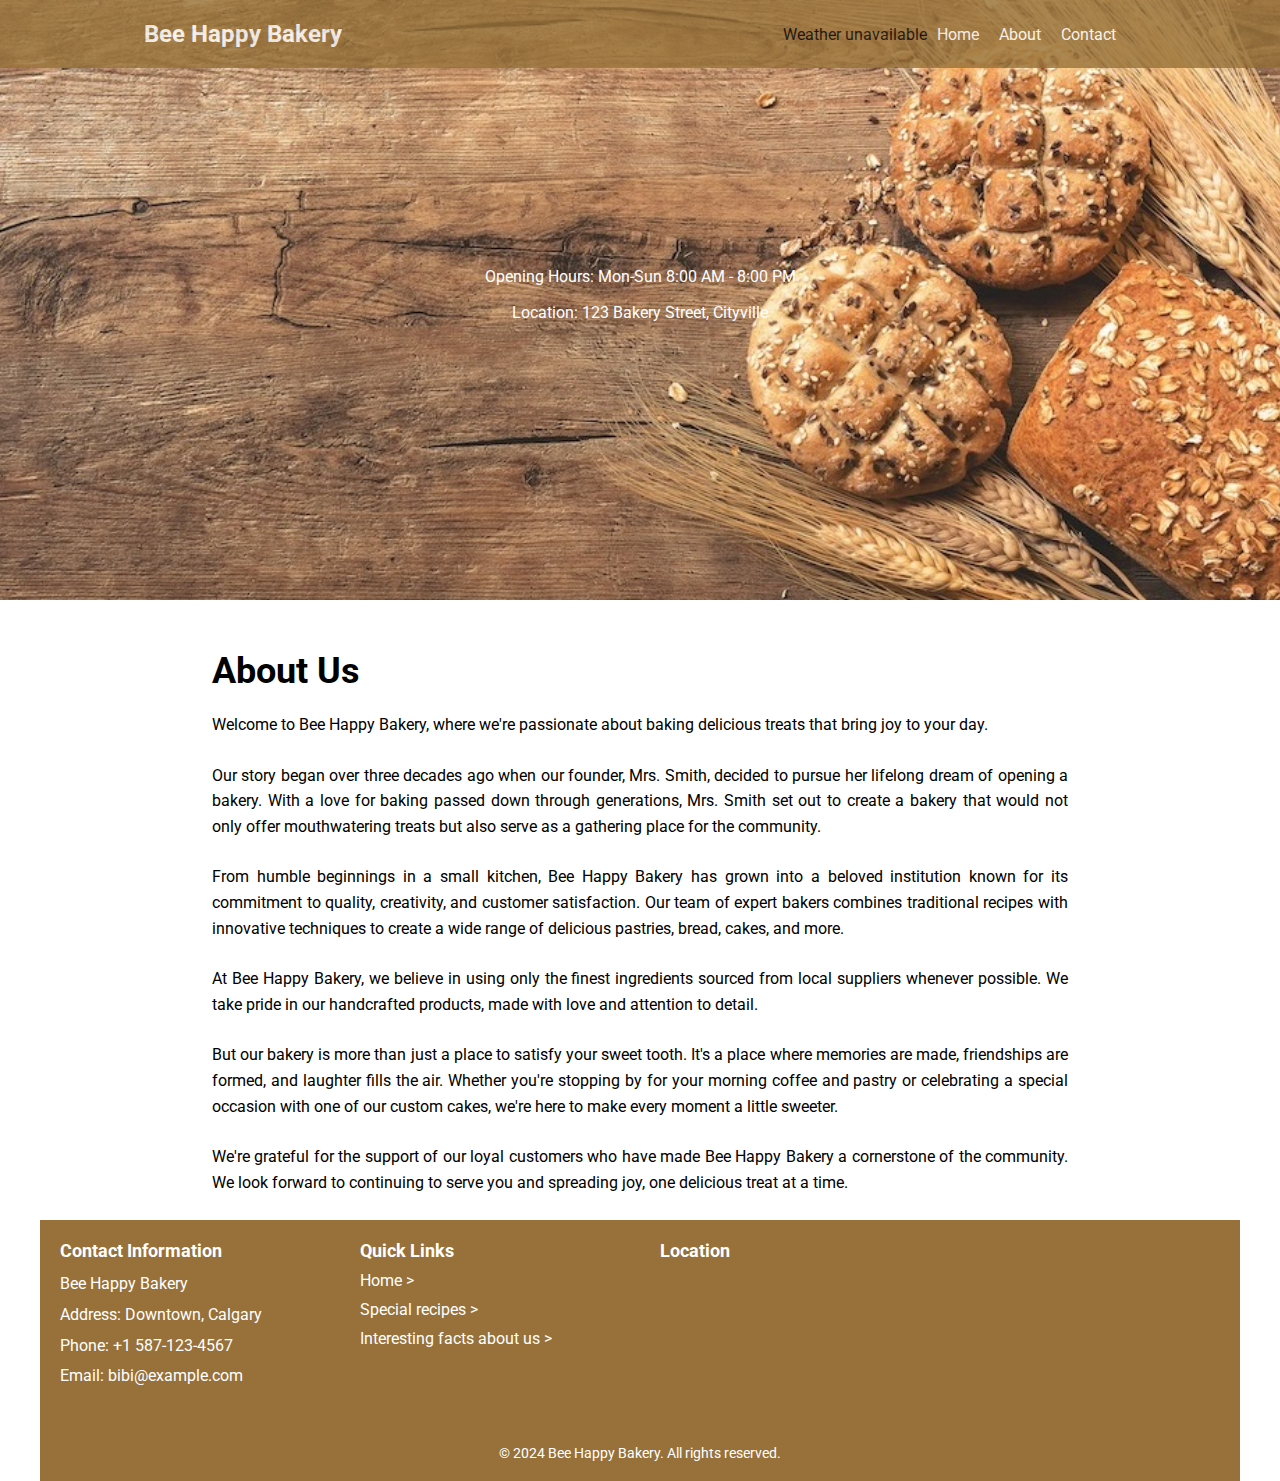
<file: about.html>
<!DOCTYPE html>
<html lang="en">
<head>
    <meta charset="UTF-8">
    <meta name="viewport" content="width=device-width, initial-scale=1.0">
    <title>Bee Happy Bakery</title>
    <link rel="stylesheet" href="styles/style2.css">
</head>
<body>

<header>
    <nav>
        <div class="logo">Bee Happy Bakery</div>
        <ul>
        <div class="weather-info">Loading...</div>
            <li><a href="index.html" tabindex="0">Home</a></li>
            <li><a href="about.html" tabindex="1">About</a></li>
            <li class="dropdown">
                <a href="#" tabindex="2">Contact</a>
                <div class="dropdown-content">
                    <a href="#" onclick="showPopup('Phone')" tabindex="3">Phone</a>
                    <a href="#" onclick="showPopup('Email')" tabindex="4">Email</a>
                    <a href="#" onclick="showPopup('Address')" tabindex="5">Address</a>
                    <a href="contact.html" tabindex="6">Contact form</a>
                </div>
            </li>
        </ul>
    </nav>
    <div class="hero-banner">
        <div class="overlay">
            <p>Opening Hours: Mon-Sun 8:00 AM - 8:00 PM</p>
            <p>Location: 123 Bakery Street, Cityville</p>
        </div>
    </div>
</header>


<section class="container about">
    <h1>About Us</h1>
    <p>Welcome to Bee Happy Bakery, where we're passionate about baking delicious treats that bring joy to your day.</p>
    <p>Our story began over three decades ago when our founder, Mrs. Smith, decided to pursue her lifelong dream of opening a bakery. With a love for baking passed down through generations, Mrs. Smith set out to create a bakery that would not only offer mouthwatering treats but also serve as a gathering place for the community.</p>
    <p>From humble beginnings in a small kitchen, Bee Happy Bakery has grown into a beloved institution known for its commitment to quality, creativity, and customer satisfaction. Our team of expert bakers combines traditional recipes with innovative techniques to create a wide range of delicious pastries, bread, cakes, and more.</p>
    <p>At Bee Happy Bakery, we believe in using only the finest ingredients sourced from local suppliers whenever possible. We take pride in our handcrafted products, made with love and attention to detail.</p>
    <p>But our bakery is more than just a place to satisfy your sweet tooth. It's a place where memories are made, friendships are formed, and laughter fills the air. Whether you're stopping by for your morning coffee and pastry or celebrating a special occasion with one of our custom cakes, we're here to make every moment a little sweeter.</p>
    <p>We're grateful for the support of our loyal customers who have made Bee Happy Bakery a cornerstone of the community. We look forward to continuing to serve you and spreading joy, one delicious treat at a time.</p>
</section>


<section class="container footer-container">
  <div class="footer">
      <div class="footer-column info">
          <h3>Contact Information</h3>
          <p>Bee Happy Bakery</p>
          <p>Address: Downtown, Calgary</p>
          <p>Phone: +1 587-123-4567</p>
          <p>Email: bibi@example.com</p>
      </div>
      <div class="footer-column links">
          <h3>Quick Links</h3>
          <ul>
              <li><a href="#">Home ></a></li>
              <li><a href="#">Special recipes ></a></li>
              <li><a href="#">Interesting facts about us ></a></li>
          </ul>
      </div>
      <div class="footer-column map-container">
          <h3>Location</h3>
          <div class="footer-map">
              <iframe src="https://www.google.com/maps/embed?pb=!1m18!1m12!1m3!1d20065.808264871608!2d-114.06806749999998!3d51.04891405!2m3!1f0!2f0!3f0!3m2!1i1024!2i768!4f13.1!3m3!1m2!1s0x53716ffb86200597%3A0x10c42af1e7df241e!2z7JWM67KE7YOAIOy6mOqxsOumrCDri6TsmrTtg4DsmrQ!5e0!3m2!1sko!2sca!4v1710961677762!5m2!1sko!2sca"
                class="map-iframe" frameborder="0" style="border: 0" allowfullscreen="" aria-hidden="false" tabindex="0"></iframe>
          </div>
      </div>
  </div>
  <div class="footer-bottom">
      &copy; 2024 Bee Happy Bakery. All rights reserved.
  </div>
</section>

<script src="assets/scripts.js"></script>

</body>
</html>
</file>
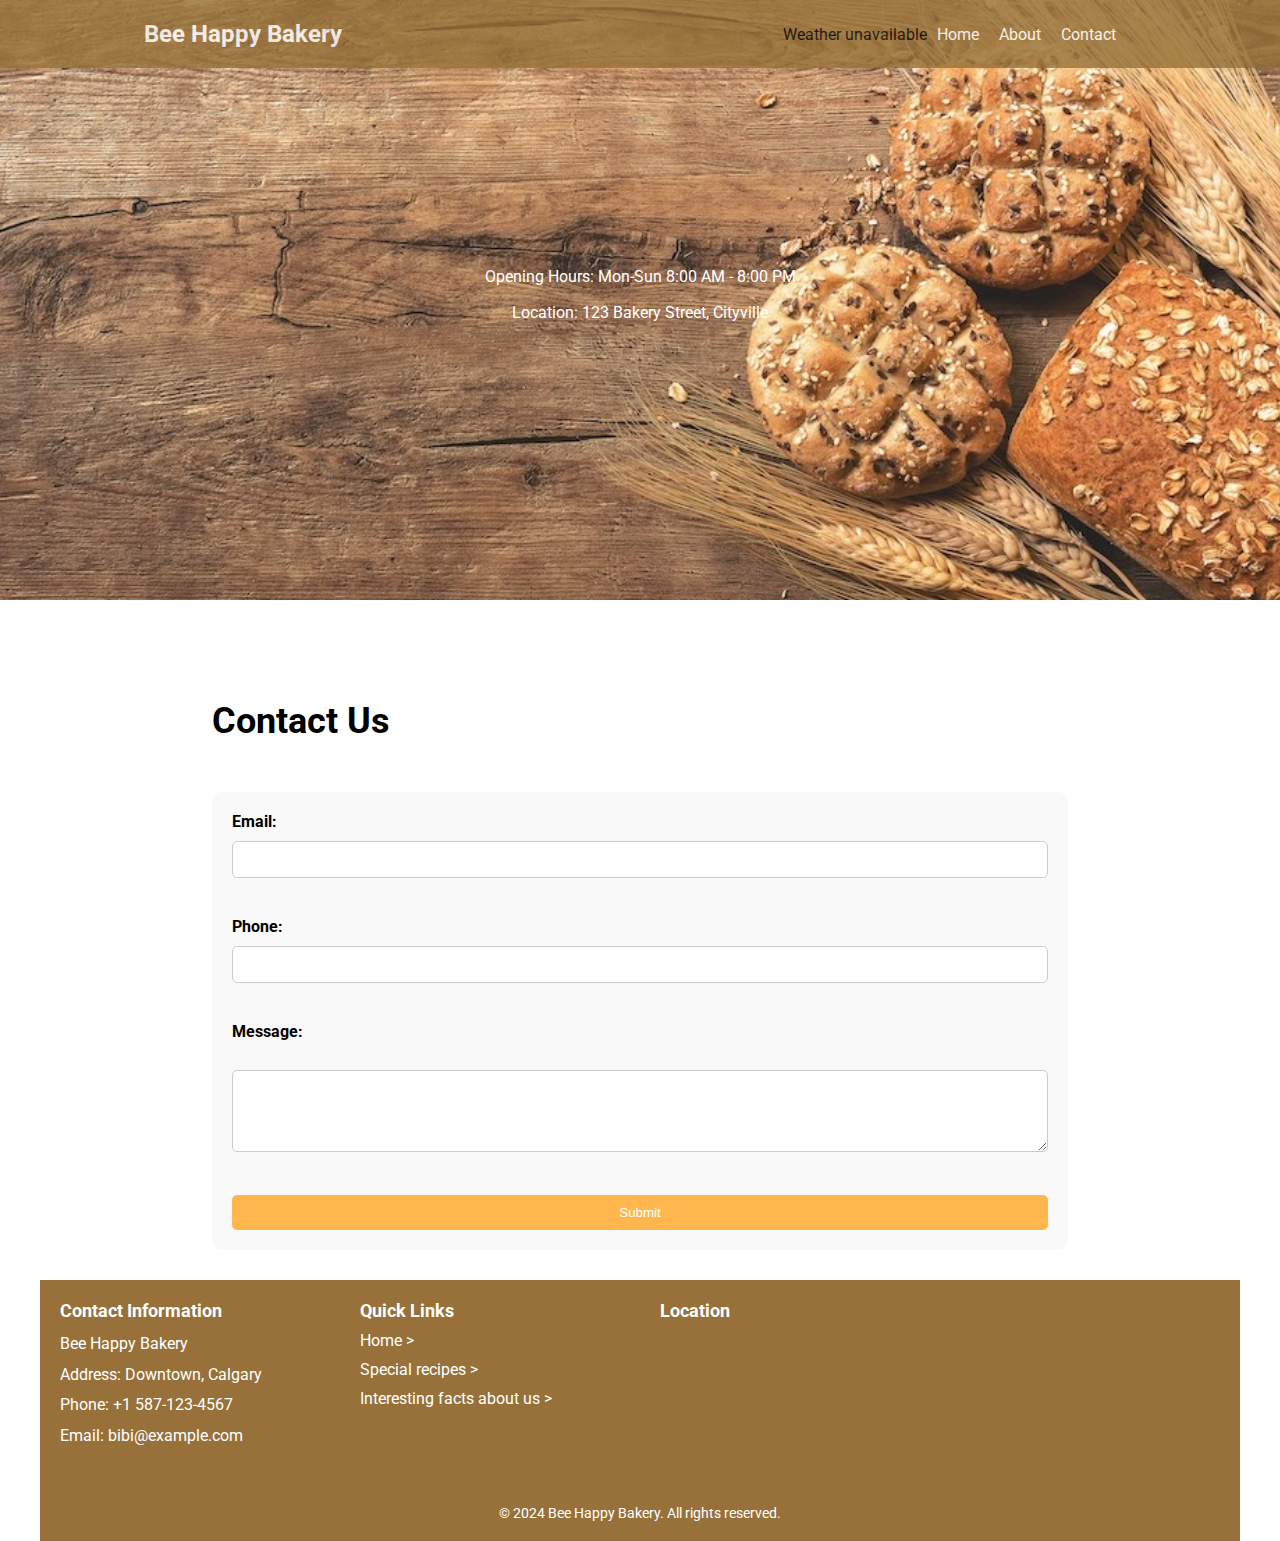
<file: contact.html>
<!DOCTYPE html>
<html lang="en">
<head>
    <meta charset="UTF-8">
    <meta name="viewport" content="width=device-width, initial-scale=1.0">
    <title>Bee Happy Bakery</title>
    <link rel="stylesheet" href="styles/style2.css">
</head>
<body>

<header>
    <nav>
        <div class="logo">Bee Happy Bakery</div>
        <ul>
        <div class="weather-info">Loading...</div>
            <li><a href="index.html" tabindex="0">Home</a></li>
            <li><a href="about.html" tabindex="1">About</a></li>
            <li class="dropdown">
                <a href="#" tabindex="2">Contact</a>
                <div class="dropdown-content">
                    <a href="#" onclick="showPopup('Phone')" tabindex="3">Phone</a>
                    <a href="#" onclick="showPopup('Email')" tabindex="4">Email</a>
                    <a href="#" onclick="showPopup('Address')" tabindex="5">Address</a>
                    <a href="contact.html" tabindex="6">Contact form</a>
                </div>
            </li>
        </ul>
    </nav>
    <div class="hero-banner">
        <div class="overlay">
            <p>Opening Hours: Mon-Sun 8:00 AM - 8:00 PM</p>
            <p>Location: 123 Bakery Street, Cityville</p>
        </div>
    </div>
</header>


<section class="container form">
    <div class="formWrapper">

        <h1>Contact Us</h1>
        <form action="#" method="post">
            <label for="email">Email:</label>
            <input type="email" id="email" name="email" required><br><br>
            
            <label for="phone">Phone:</label>
            <input type="tel" id="phone" name="phone" required><br><br>
            
            <label for="message">Message:</label><br>
            <textarea id="message" name="message" rows="4" required></textarea><br><br>
            
            <input type="submit" value="Submit">
        </form>
    </div>
</section>


<section class="container footer-container">
  <div class="footer">
      <div class="footer-column info">
          <h3>Contact Information</h3>
          <p>Bee Happy Bakery</p>
          <p>Address: Downtown, Calgary</p>
          <p>Phone: +1 587-123-4567</p>
          <p>Email: bibi@example.com</p>
      </div>
      <div class="footer-column links">
          <h3>Quick Links</h3>
          <ul>
              <li><a href="#">Home ></a></li>
              <li><a href="#">Special recipes ></a></li>
              <li><a href="#">Interesting facts about us ></a></li>
          </ul>
      </div>
      <div class="footer-column map-container">
          <h3>Location</h3>
          <div class="footer-map">
              <iframe src="https://www.google.com/maps/embed?pb=!1m18!1m12!1m3!1d20065.808264871608!2d-114.06806749999998!3d51.04891405!2m3!1f0!2f0!3f0!3m2!1i1024!2i768!4f13.1!3m3!1m2!1s0x53716ffb86200597%3A0x10c42af1e7df241e!2z7JWM67KE7YOAIOy6mOqxsOumrCDri6TsmrTtg4DsmrQ!5e0!3m2!1sko!2sca!4v1710961677762!5m2!1sko!2sca"
                class="map-iframe" frameborder="0" style="border: 0" allowfullscreen="" aria-hidden="false" tabindex="0"></iframe>
          </div>
      </div>
  </div>
  <div class="footer-bottom">
      &copy; 2024 Bee Happy Bakery. All rights reserved.
  </div>
</section>

<script src="assets/scripts.js"></script>

</body>
</html>
</file>
<file: styles/style2.css>
@import url("https://fonts.googleapis.com/css2?family=Roboto:wght@400;700&display=swap");

/* Color scheme */
:root {
  --primary-color: #977139; /* Main orange color */
  --secondary-color: #6D4C41; /* Brown color */
  --background-color: #FFFFFF; /* White color */
  --text-color: #333333; /* Dark gray color */
}

/* Reset some default styles */
* {
  margin: 0;
  padding: 0;
  box-sizing: border-box;
}


body {
  font-family: 'Roboto', sans-serif; /* Apply Google Font to all text */
}

/* Header styles */
header {
  display: flex;
  flex-direction: column;
  position: relative;
  z-index: 1000;
  height: 600px;
}
.logo {
  font-size: 24px;
  font-weight: bold; /* Add font weight for better visibility */
  padding-left: 10%;
  color: var(--background-color);
}
nav {
  width: 100%;
  background-color: var(--primary-color);
  padding: 20px;
  display: flex;
  justify-content: space-between;
  align-items: center;
  position: fixed;
  opacity: 0.8;
}


ul {
  list-style-type: none;
  display: flex;
  justify-content: flex-end;
  padding-right: 10%;
  align-items: center;
}

ul li {
  margin-right: 20px;
}

ul li a {
  text-decoration: none;
  color: #120000; /* Set text color to white */
  color: var(--background-color);
}
ul li a:hover {
  color: var(--secondary-color);
}

.dropdown {
  position: relative;

}

.dropdown-content {
  display: none;
  position: absolute;
  background-color: var(--primary-color);
  min-width: 120px;
  z-index: 1;
}

.dropdown-content a {
  padding: 12px 16px;
  display: block;
  text-decoration: none;
  color: var(--background-color);
  transition: background-color 0.3s ease;
}
.dropdown-content a:hover {
  background-color: var(--secondary-color);
  color: #120000;
}

.dropdown:hover .dropdown-content {
  display: block;
}

/* Hero banner styles */
.hero-banner {
  flex: 1;
  background-image: url('../assets/hero.jpg');
  background-size: cover;
  height: 800px; /* Add a fixed height */
  display: flex;
  justify-content: center;
  align-items: center;
}

.overlay {
  text-align: center;
  color: #fff;
}

.overlay p {
  margin-bottom: 10px;
}

/* Content section styles */
.content {
  padding: 50px 20px;
  display: flex;
  align-items: center;
}

.content-image {
  width: 40%;
  margin-right: 20px;
}

.content-text {
  width: 60%;
}

.content h2 {
  font-size: 32px;
  margin-bottom: 20px;
}

.content p {
  margin-bottom: 20px;
}


#more h2 {
  font-family: 'Madimi One', sans-serif;
  font-weight: 400;
  font-style: normal;
}

#more {
  display: none;
}

/* Button styles */
button {
  padding: 10px 20px;
  background-color: var(--secondary-color);
  color: white;
  border: none;
  border-radius: 5px;
  cursor: pointer;
  transition: background-color 0.3s;
}

button:hover {
  background-color: var(--secondary-color);
}


/* Accordion styles */
.accordion-container {
  max-width: 800px;
}

.accordion {
  background-color: var(--secondary-color);
  color: var(--background-color);
  cursor: pointer;
  padding: 18px;
  width: 100%;
  border: none;
  text-align: left;
  outline: none;
  transition: background-color 0.3s ease;
  margin-bottom: 10px; /* Add margin-bottom */
}

.accordion.active, .accordion:hover {
  background-color: #8D6E63;
}

.panel {
  padding: 18px; /* Adjust padding */
  display: none;
  background-color: var(--background-color);
  overflow: hidden;
  margin-bottom: 10px; /* Add margin-bottom */
}

.panel p {
  margin-top: 0;
}

.panel.show {
  display: block;
}

/* Footer styles */
.about {
  width: 70%;
  text-align: justify;
  text-justify: inter-word;
}
.container {
  max-width: 1200px; /* Set maximum width for the content */
  margin: 0 auto; /* Center the content horizontally */
  padding: 0 20px; /* Add padding to the sides */
}
h1 {
  font-size: 36px; /* Larger font size for headings */
  margin-bottom: 20px; /* Add space below the heading */
  margin-top: 50px;
}

p {
  font-size: 16px; /* Standard font size for paragraphs */
  line-height: 1.6; /* Set line height for better readability */
  margin-bottom: 25px; /* Add space below each paragraph */
}
.footer-container {
  background-color: var(--primary-color);
  color: var(--background-color);
  padding: 20px;
}

.footer {
  display: flex;
  flex-wrap: wrap;
  justify-content: space-between;
}

.footer-column {
  flex: 1;
  margin-right: 20px;
}

.footer-column:last-child {
  margin-right: 0;
}

.footer-column h3 {
  font-size: 18px;
  margin-bottom: 10px;
}

.footer-column p {
  margin: 5px 0;
}

.footer-column ul {
  list-style-type: none;
  padding: 0;
}

.footer-column ul li {
  margin-bottom: 5px;
}

.footer-column ul li a {
  text-decoration: none;
  color: var(--background-color);
}

.footer-column ul li a:hover {
  color: var(--secondary-color);
}

.footer-map {
  margin-top: 10px;
}

.footer-bottom {
  margin-top: 20px;
  text-align: center;
  font-size: 14px;
}

.map-iframe {
  width: 100%;
}

.footer-column.map-container {
  flex: 2; /* Takes up twice as much space as the other columns */
  min-width: 300px;

}

.links ul {
  padding: 0;
  flex-direction: column;
  justify-content: start;
  align-items: start;
  flex:1;
}

.links ul li {
  margin-bottom: 10px; /* Add margin-bottom for spacing */
}

/* Try Your Luck section styles */
.try-your-luck {
  max-width: 800px;
  text-align: center;
}

.try-your-luck h2 {
  font-size: 24px;
  margin-bottom: 20px;
}

.card {
  display: inline-block;
  width: 200px;
  height: 300px;
  margin: 0 20px;
  perspective: 1000px;
  cursor: pointer;
}

.card-inner {
  width: 100%;
  height: 100%;
  transition: transform 0.5s;
  transform-style: preserve-3d;
}



.card-front, .card-back {
  width: 100%;
  height: 100%;
  position: absolute;
  backface-visibility: hidden;
}

.card-front {
  background-color: #f9f9f9;
  display: flex;
  justify-content: center;
  align-items: center;
}

.card-back {
  background-color: #ccc;
  transform: rotateY(180deg);
  display: flex;
  justify-content: center;
  align-items: center;
}

.card img {
  width: 100%; /* Ensure image fills the card */
  height: 100%; /* Ensure image fills the card */
  object-fit: cover; /* Maintain aspect ratio */
}

.card p {
  font-size: 18px;
}

.flipped .card-inner {
  transform: rotateY(180deg);
}

.card-flip .card-inner {
  transform: rotateY(180deg);
}

/* Adjust width of sections */
.content,
.try-your-luck,
.accordion-container
{
    width: 80%;
    margin: 0 auto 90px auto; /* Center the sections horizontally */
    max-width: 1200px; /* Optionally set a max-width */
}



/* contact form */

/* Add styles for the contact form */
.form {
  width: 70%;
}
.formWrapper {
  display: flex;
  flex-direction: column;
  margin-top: 50px;
  width: 100%;
  justify-content: center;
  
}
form {
  margin-top: 30px; /* Add space above the form */
  margin-bottom: 30px; /* Add space below the form */
  padding: 20px; /* Add padding to the form */
  background-color: #f9f9f9; /* Light gray background color */
  border-radius: 10px; /* Rounded corners */
  width: 100%;
}

/* Style form labels */
form label {
  display: block; /* Display labels as block elements */
  margin-bottom: 10px; /* Add space below each label */
  font-weight: bold; /* Bold font weight for labels */
}

/* Style form input fields and textarea */
form input[type="email"],
form input[type="tel"],
form textarea {
  width: 100%; /* Full width input fields */
  padding: 10px; /* Add padding to input fields */
  margin-bottom: 20px; /* Add space below each input field */
  border: 1px solid #ccc; /* Add border to input fields */
  border-radius: 5px; /* Rounded corners */
  box-sizing: border-box; /* Include padding and border in element's total width and height */
}

/* Style submit button */
form input[type="submit"] {
  width: 100%; /* Full width submit button */
  padding: 10px; /* Add padding to submit button */
  background-color: #FFB74D; /* Main orange color */
  color: #fff; /* White text color */
  border: none; /* Remove border */
  border-radius: 5px; /* Rounded corners */
  cursor: pointer; /* Change cursor to pointer on hover */
  transition: background-color 0.3s ease; /* Smooth transition for background color */
}

/* Change submit button color on hover */
form input[type="submit"]:hover {
  background-color: #FFA726; /* Lighter orange color on hover */
}

.weather-info {
  margin-right: 10px;
}
</file>
